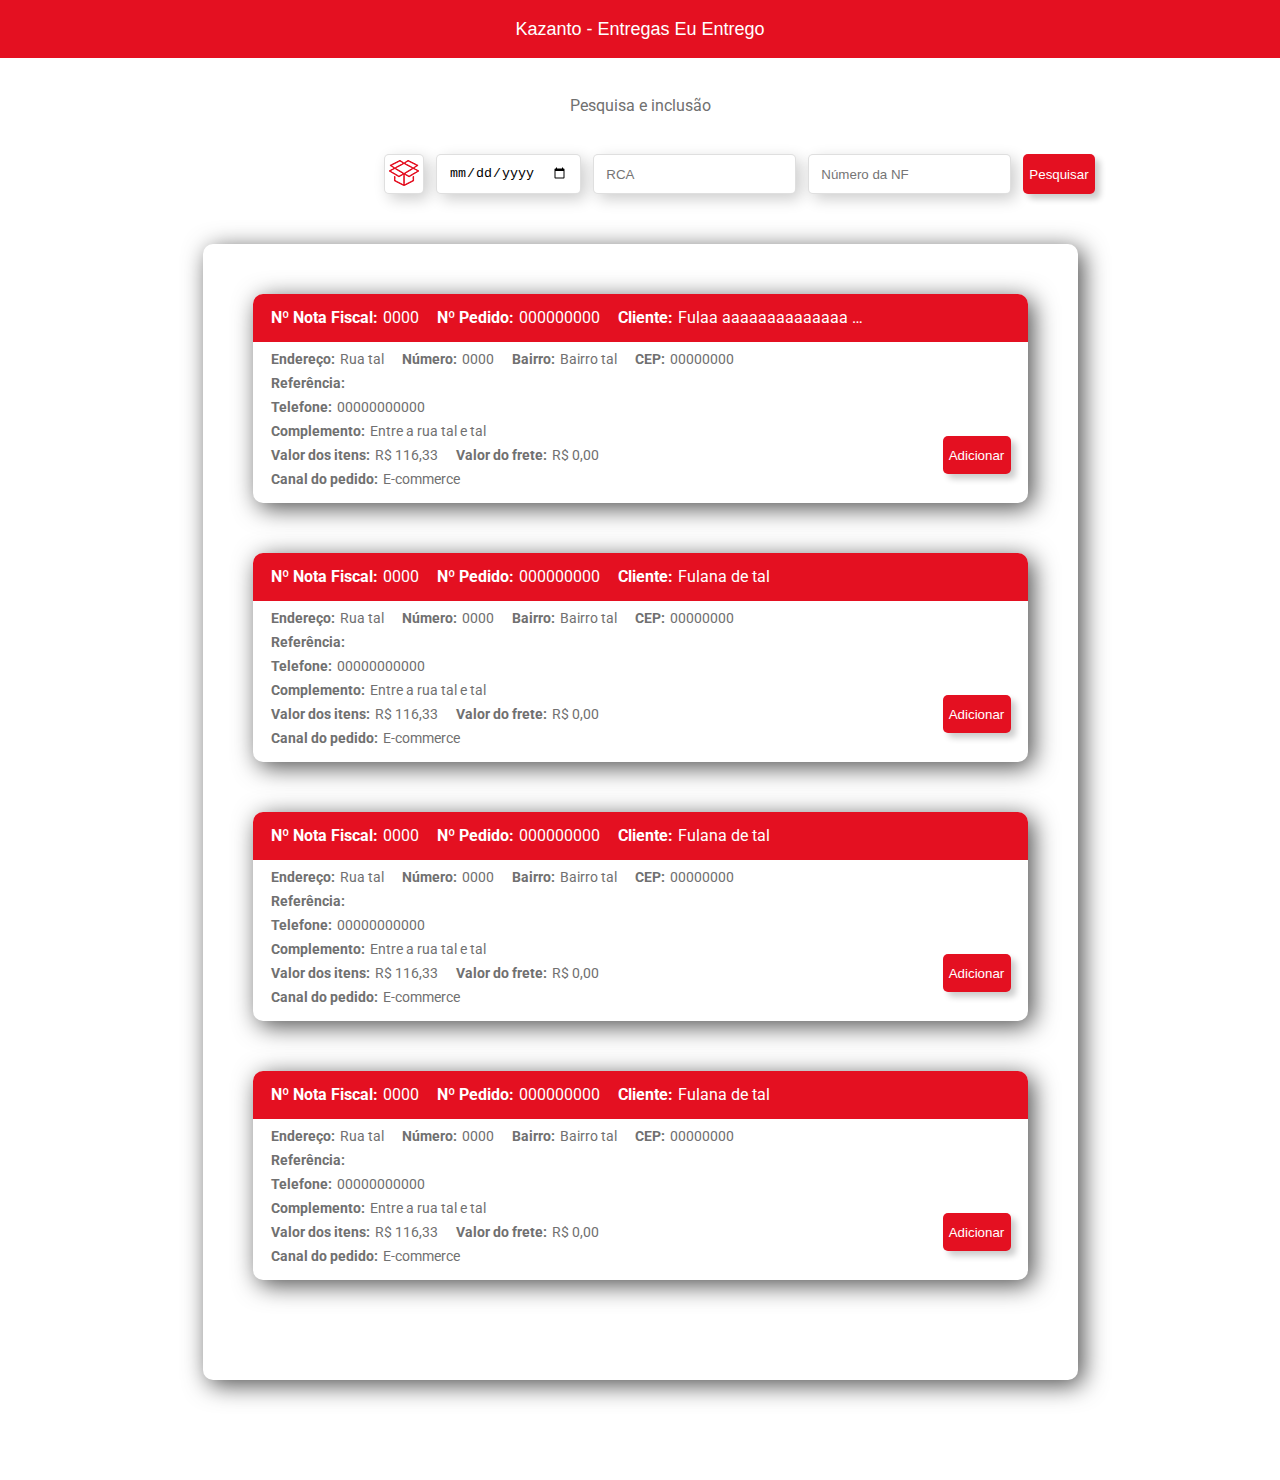
<file: index.html>
<!DOCTYPE html>
<html lang="pt-br">

<head>
    <meta charset="UTF-8">
    <meta name="viewport" content="width=device-width">
    <meta name="theme-color" content="#e41021">
    <title>Kazanto - Eu Entrego</title>
    <link rel="shortcut icon" href="favicon.png">
    <link rel="stylesheet" href="reset.css">
    <link rel="stylesheet" href="style.css">
    <link rel="preconnect" href="https://fonts.googleapis.com">
    <link rel="preconnect" href="https://fonts.gstatic.com" crossorigin>
    <link href="https://fonts.googleapis.com/css2?family=Roboto&display=swap" rel="stylesheet">
</head>

<body>
    <header>
        <div class="header">
            <p>
                <b>Kazanto</b> - Entregas Eu Entrego
                <p>
        </div>
    </header>

    <h1 class="titulo-principal">Pesquisa e inclusão</h1>

    <main>
        <!--área de pesquisa-->
        <div class="area-de-acao-1">
            <div class="botao-nav-1">
                <a class="img-botao-checkout" href="C:\Users\felip\Git\Kazanto\kazanto-eu-entrego\checkout.html"><img src="caixa-checkout.png" alt="Caixa aberta referenciando o checkout"></a>
            </div>
            <form class="form-1">
                <input type="date" id="datadefaturamento" class="caixa-form-1" placeholder="Data de faturamento">

                <input type="number" id="rca" class="caixa-form-1" placeholder="RCA">

                <input type="number" id="numerodanf" class="caixa-form-1" placeholder="Número da NF">

                <input type="submit" value="Pesquisar" class="botao-1">
            </form>
        </div>
        <!--área de resultados-->
        <div class="container-1">
            <div class="card-pesquisa-e-add">
                <div class="card-cabecalho">
                    <p class="text-card-cabecalho-estatico">Nº Nota Fiscal:</p>
                    <p class="text-card-cabecalho-variavel">0000</p>
                    <p class="text-card-cabecalho-estatico">Nº Pedido:</p>
                    <p class="text-card-cabecalho-variavel">000000000</p>
                    <p class="text-card-cabecalho-estatico">Cliente:</p>
                    <p class="text-card-cabecalho-variavel">Fulaa aaaaaaaaaaaaaa aaaaaaaaaaaaaaaaaaaaaaaaaaaaana de tal</p>
                </div>
                <div class="caixa-texto-1">
                    <p class="linha-estatica">Endereço:</p>
                    <p class="linha-variavel">Rua tal</p>
                    <p class="linha-estatica">Número:</p>
                    <p class="linha-variavel">0000</p>
                    <p class="linha-estatica">Bairro:</p>
                    <p class="linha-variavel">Bairro tal</p>
                    <p class="linha-estatica">CEP:</p>
                    <p class="linha-variavel">00000000</p>
                </div>
                <div class="caixa-texto-1">
                    <p class="linha-estatica">Referência:</p>
                    <p class="linha-variavel"></p>
                </div>
                <div class="caixa-texto-1">
                    <p class="linha-estatica">Telefone:</p>
                    <p class="linha-variavel">00000000000</p>
                </div>
                <div class="caixa-texto-1">
                    <p class="linha-estatica">Complemento:</p>
                    <p class="linha-variavel">Entre a rua tal e tal</p>
                </div>
                <div class="caixa-texto-1">
                    <p class="linha-estatica">Valor dos itens:</p>
                    <p class="linha-variavel">R$ 116,33</p>
                    <p class="linha-estatica">Valor do frete:</p>
                    <p class="linha-variavel">R$ 0,00</p>
                </div>
                <div class="caixa-texto-1">
                    <p class="linha-estatica">Canal do pedido:</p>
                    <p class="linha-variavel">E-commerce</p>
                </div>

                <button class="botao-adicionar">Adicionar</button>
            </div>

            <div class="card-pesquisa-e-add">
                <div class="card-cabecalho">
                    <p class="text-card-cabecalho-estatico">Nº Nota Fiscal:</p>
                    <p class="text-card-cabecalho-variavel">0000</p>
                    <p class="text-card-cabecalho-estatico">Nº Pedido:</p>
                    <p class="text-card-cabecalho-variavel">000000000</p>
                    <p class="text-card-cabecalho-estatico">Cliente:</p>
                    <p class="text-card-cabecalho-variavel">Fulana de tal</p>
                </div>
                <div class="caixa-texto-1">
                    <p class="linha-estatica">Endereço:</p>
                    <p class="linha-variavel">Rua tal</p>
                    <p class="linha-estatica">Número:</p>
                    <p class="linha-variavel">0000</p>
                    <p class="linha-estatica">Bairro:</p>
                    <p class="linha-variavel">Bairro tal</p>
                    <p class="linha-estatica">CEP:</p>
                    <p class="linha-variavel">00000000</p>
                </div>
                <div class="caixa-texto-1">
                    <p class="linha-estatica">Referência:</p>
                    <p class="linha-variavel"></p>
                </div>
                <div class="caixa-texto-1">
                    <p class="linha-estatica">Telefone:</p>
                    <p class="linha-variavel">00000000000</p>
                </div>
                <div class="caixa-texto-1">
                    <p class="linha-estatica">Complemento:</p>
                    <p class="linha-variavel">Entre a rua tal e tal</p>
                </div>
                <div class="caixa-texto-1">
                    <p class="linha-estatica">Valor dos itens:</p>
                    <p class="linha-variavel">R$ 116,33</p>
                    <p class="linha-estatica">Valor do frete:</p>
                    <p class="linha-variavel">R$ 0,00</p>
                </div>
                <div class="caixa-texto-1">
                    <p class="linha-estatica">Canal do pedido:</p>
                    <p class="linha-variavel">E-commerce</p>
                </div>

                <button class="botao-adicionar">Adicionar</button>
            </div>

            <div class="card-pesquisa-e-add">
                <div class="card-cabecalho">
                    <p class="text-card-cabecalho-estatico">Nº Nota Fiscal:</p>
                    <p class="text-card-cabecalho-variavel">0000</p>
                    <p class="text-card-cabecalho-estatico">Nº Pedido:</p>
                    <p class="text-card-cabecalho-variavel">000000000</p>
                    <p class="text-card-cabecalho-estatico">Cliente:</p>
                    <p class="text-card-cabecalho-variavel">Fulana de tal</p>
                </div>
                <div class="caixa-texto-1">
                    <p class="linha-estatica">Endereço:</p>
                    <p class="linha-variavel">Rua tal</p>
                    <p class="linha-estatica">Número:</p>
                    <p class="linha-variavel">0000</p>
                    <p class="linha-estatica">Bairro:</p>
                    <p class="linha-variavel">Bairro tal</p>
                    <p class="linha-estatica">CEP:</p>
                    <p class="linha-variavel">00000000</p>
                </div>
                <div class="caixa-texto-1">
                    <p class="linha-estatica">Referência:</p>
                    <p class="linha-variavel"></p>
                </div>
                <div class="caixa-texto-1">
                    <p class="linha-estatica">Telefone:</p>
                    <p class="linha-variavel">00000000000</p>
                </div>
                <div class="caixa-texto-1">
                    <p class="linha-estatica">Complemento:</p>
                    <p class="linha-variavel">Entre a rua tal e tal</p>
                </div>
                <div class="caixa-texto-1">
                    <p class="linha-estatica">Valor dos itens:</p>
                    <p class="linha-variavel">R$ 116,33</p>
                    <p class="linha-estatica">Valor do frete:</p>
                    <p class="linha-variavel">R$ 0,00</p>
                </div>
                <div class="caixa-texto-1">
                    <p class="linha-estatica">Canal do pedido:</p>
                    <p class="linha-variavel">E-commerce</p>
                </div>

                <button class="botao-adicionar">Adicionar</button>
            </div>

            <div class="card-pesquisa-e-add">
                <div class="card-cabecalho">
                    <p class="text-card-cabecalho-estatico">Nº Nota Fiscal:</p>
                    <p class="text-card-cabecalho-variavel">0000</p>
                    <p class="text-card-cabecalho-estatico">Nº Pedido:</p>
                    <p class="text-card-cabecalho-variavel">000000000</p>
                    <p class="text-card-cabecalho-estatico">Cliente:</p>
                    <p class="text-card-cabecalho-variavel">Fulana de tal</p>
                </div>
                <div class="caixa-texto-1">
                    <p class="linha-estatica">Endereço:</p>
                    <p class="linha-variavel">Rua tal</p>
                    <p class="linha-estatica">Número:</p>
                    <p class="linha-variavel">0000</p>
                    <p class="linha-estatica">Bairro:</p>
                    <p class="linha-variavel">Bairro tal</p>
                    <p class="linha-estatica">CEP:</p>
                    <p class="linha-variavel">00000000</p>
                </div>
                <div class="caixa-texto-1">
                    <p class="linha-estatica">Referência:</p>
                    <p class="linha-variavel"></p>
                </div>
                <div class="caixa-texto-1">
                    <p class="linha-estatica">Telefone:</p>
                    <p class="linha-variavel">00000000000</p>
                </div>
                <div class="caixa-texto-1">
                    <p class="linha-estatica">Complemento:</p>
                    <p class="linha-variavel">Entre a rua tal e tal</p>
                </div>
                <div class="caixa-texto-1">
                    <p class="linha-estatica">Valor dos itens:</p>
                    <p class="linha-variavel">R$ 116,33</p>
                    <p class="linha-estatica">Valor do frete:</p>
                    <p class="linha-variavel">R$ 0,00</p>
                </div>
                <div class="caixa-texto-1">
                    <p class="linha-estatica">Canal do pedido:</p>
                    <p class="linha-variavel">E-commerce</p>
                </div>

                <button class="botao-adicionar">Adicionar</button>
            </div>
        </div>

    </main>
</body>



</html>
</file>
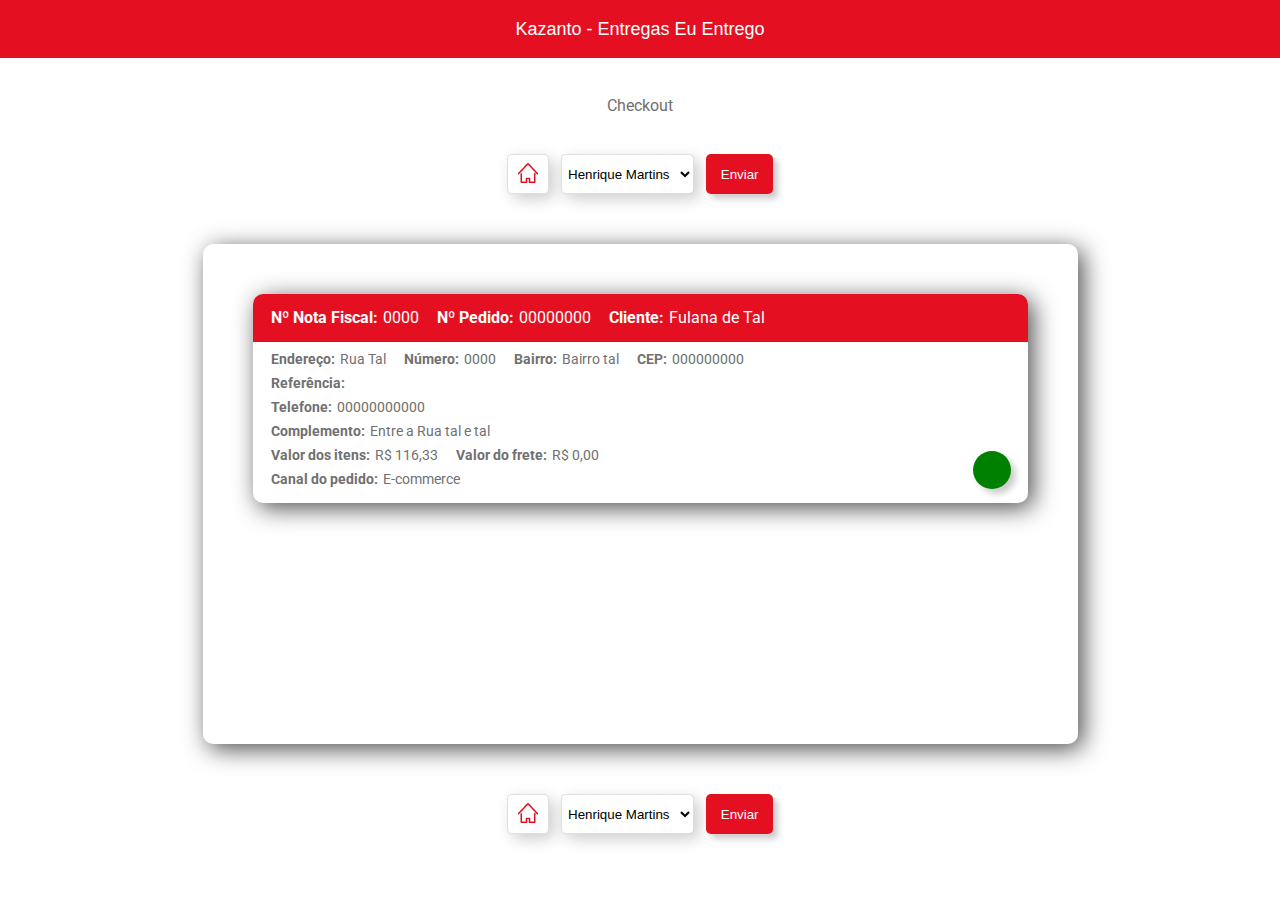
<file: checkout.html>
<!DOCTYPE html>
<html lang="pt-br">

<head>
    <meta charset="UTF-8">
    <meta name="viewport" content="width=device-width">
    <meta name="theme-color" content="#e41021">
    <title>Kazanto - Eu Entrego</title>
    <link rel="shortcut icon" href="favicon.png">
    <link rel="stylesheet" href="reset.css">
    <link rel="stylesheet" href="style.css">
    <link rel="preconnect" href="https://fonts.googleapis.com">
    <link rel="preconnect" href="https://fonts.gstatic.com" crossorigin>
    <link href="https://fonts.googleapis.com/css2?family=Roboto&display=swap" rel="stylesheet">
</head>

<body>
    <header>
        <div class="header">
            <p>
                <b>Kazanto</b> - Entregas Eu Entrego
                <p>
        </div>
    </header>

    <h1 class="titulo-principal">Checkout</h1>

    <main>
        <!--área de pesquisa-->
        <div class="area-de-acao-2">

            <div class="botao-nav-2">
                <a class="img-botao" href="C:\Users\felip\Git\Kazanto\kazanto-eu-entrego\home.html"><img src="home.png" alt="Caixa aberta referenciando o checkout"></a>
            </div>

            <form class="form-2">
                <select class="caixa-suspensa">
                        <option>Henrique Martins</option>
                        <option>Zona Leste</option>
                    </select>
                <input type="submit" value="Enviar" class="botao-2">
            </form>
        </div>

        <!--área de resultados-->
        <div class="container-1">
            <div class="card-pesquisa-e-add">
                <div class="card-cabecalho">
                    <p class="text-card-cabecalho-estatico">Nº Nota Fiscal:</p>
                    <p class="text-card-cabecalho-variavel">0000</p>
                    <p class="text-card-cabecalho-estatico">Nº Pedido:</p>
                    <p class="text-card-cabecalho-variavel">00000000</p>
                    <p class="text-card-cabecalho-estatico">Cliente:</p>
                    <p class="text-card-cabecalho-variavel">Fulana de Tal</p>
                </div>
                <div class="caixa-texto-1">
                    <p class="linha-estatica">Endereço:</p>
                    <p class="linha-variavel">Rua Tal</p>
                    <p class="linha-estatica">Número:</p>
                    <p class="linha-variavel">0000</p>
                    <p class="linha-estatica">Bairro:</p>
                    <p class="linha-variavel">Bairro tal</p>
                    <p class="linha-estatica">CEP:</p>
                    <p class="linha-variavel">000000000</p>
                </div>
                <div class="caixa-texto-1">
                    <p class="linha-estatica">Referência:</p>
                    <p class="linha-variavel"></p>
                </div>
                <div class="caixa-texto-1">
                    <p class="linha-estatica">Telefone:</p>
                    <p class="linha-variavel">00000000000</p>
                </div>
                <div class="caixa-texto-1">
                    <p class="linha-estatica">Complemento:</p>
                    <p class="linha-variavel">Entre a Rua tal e tal</p>
                </div>
                <div class="caixa-texto-1">
                    <p class="linha-estatica">Valor dos itens:</p>
                    <p class="linha-variavel">R$ 116,33</p>
                    <p class="linha-estatica">Valor do frete:</p>
                    <p class="linha-variavel">R$ 0,00</p>
                </div>
                <div class="caixa-texto-1">
                    <p class="linha-estatica">Canal do pedido:</p>
                    <p class="linha-variavel">E-commerce</p>
                </div>

                <div class="status"></div>
            </div>

        </div>

        <div class="area-de-acao-2">

            <div class="botao-nav-2">
                <a class="img-botao" href="C:\Users\admin\Git\Kazanto\kazanto-eu-entrego\home.html"><img src="home.png" alt="Caixa aberta referenciando o checkout"></a>
            </div>

            <form class="form-2">
                <select class="caixa-suspensa">
                        <option>Henrique Martins</option>
                        <option>Zona Leste</option>
                    </select>
                <input type="submit" value="Enviar" class="botao-2">
            </form>
        </div>

    </main>
</body>



</html>
</file>
<file: style.css>
body {
    font-family: 'Roboto', sans-serif;
    color: #707070;
    padding-bottom: 50px;
}

.header {
    padding: 20px;
    text-align: center;
    background: #e41021;
    color: white;
    font-size: 18px;
    font-family: Arial, Helvetica, sans-serif;
}

.titulo-principal {
    text-align: center;
    margin: 40px 0 40px 0;
}


/*Área de ação*/

.area-de-acao-1 {
    display: grid;
    grid-template-columns: 40px 1fr;
    grid-auto-rows: 40px;
    grid-gap: 12px;
    width: 40%;
    margin: 0 auto;
}

.botao-nav-1 {
    display: grid;
    grid-template-columns: 1fr;
    background: #FFFFFF;
    box-shadow: 5px 5px 15px rgb(0 0 0 / 20%);
    border: 1px solid rgba(128, 128, 128, .25);
    border-radius: 5px;
    cursor: pointer;
    align-items: center;
    justify-items: center;
}

.img-botao {
    max-width: 90%;
}

.form-1 {
    display: grid;
    grid-template-columns: 2fr 2fr 2fr 0.5fr;
    grid-auto-rows: 40px;
    grid-gap: 12px;
    margin: 0 0;
}

.caixa-form-1 {
    background: #FFFFFF;
    box-shadow: 5px 5px 15px rgb(0 0 0 / 20%);
    border: 1px solid rgba(128, 128, 128, .25);
    border-radius: 5px;
    padding: 0 12px;
}

.botao-1 {
    background: #e41021;
    box-shadow: 5px 5px 6px rgb(0 0 0 / 20%);
    border: none;
    border-radius: 5px;
    color: #FFFFFF;
    cursor: pointer;
}


/*Área de ação 2*/

.area-de-acao-2 {
    display: flex;
    flex-direction: row;
    justify-content: center;
    height: 40px;
}

.botao-nav-2 {
    background: #FFFFFF;
    display: grid;
    grid-template-columns: 1fr;
    box-shadow: 5px 5px 15px rgb(0 0 0 / 20%);
    border: 1px solid rgba(128, 128, 128, .25);
    border-radius: 5px;
    width: 40px;
    align-items: center;
    justify-items: center;
    cursor: pointer;
}

.form-2 {
    display: flex;
    margin-left: 12px;
}

.caixa-suspensa {
    background: #FFFFFF;
    box-shadow: 5px 5px 15px rgb(0 0 0 / 20%);
    border: 1px solid rgba(128, 128, 128, .25);
    border-radius: 5px;
    height: 100%;
    width: 10em;
    padding: 2px;
}

.botao-2 {
    background: #e41021;
    box-shadow: 5px 5px 6px rgb(0 0 0 / 20%);
    border: none;
    border-radius: 5px;
    color: #FFFFFF;
    cursor: pointer;
    margin-left: 12px;
    width: 5em;
}


/*Area de Resultados*/

.container-1 {
    background: #FFFFFF;
    box-sizing: border-box;
    box-shadow: 5px 5px 25px rgb(0 0 0 / 70%);
    border-radius: 10px;
    min-height: 500px;
    width: 875px;
    margin: 50px auto 50px auto;
    padding: 50px 50px;
}

.card-pesquisa-e-add {
    box-sizing: border-box;
    display: grid;
    grid-template-rows: 2fr 1fr 1fr 1fr 1fr 1fr 1fr;
    grid-auto-rows: 17px;
    box-shadow: 5px 5px 25px rgb(0 0 0 / 70%);
    border-radius: 10px;
    width: 100%;
    margin: 0 auto 50px auto;
    font-size: 14px;
}

.card-cabecalho {
    background: #e41021;
    display: flex;
    border-top-left-radius: 10px;
    border-top-right-radius: 10px;
    color: #FFFFFF;
    align-items: center;
    font-size: 16px;
}

.text-card-cabecalho-estatico {
    font-weight: bold;
    margin-left: 18px;
}

.text-card-cabecalho-variavel {
    margin-left: 5px;
    white-space: nowrap;
    max-width: 12em;
    overflow: hidden;
    text-overflow: ellipsis;
}

.caixa-texto-1 {
    display: flex;
}

.linha-estatica {
    margin-left: 18px;
    font-weight: bold;
    margin-top: 10px;
}

.linha-variavel {
    margin-top: 10px;
    margin-left: 5px;
}

.botao-adicionar {
    position: relative;
    background: #e41021;
    box-shadow: 5px 5px 6px rgb(0 0 0 / 20%);
    border: none;
    border-radius: 5px;
    color: #FFFFFF;
    bottom: 50px;
    left: 690px;
    width: 68px;
    height: 38px;
    cursor: pointer;
}


/*aguardando status para trabalhar com classes*/

.status {
    position: relative;
    /*background: #e41021;*/
    background: green;
    box-shadow: 5px 5px 6px rgb(0 0 0 / 20%);
    border: none;
    border-radius: 100%;
    color: #FFFFFF;
    bottom: 35px;
    left: 720px;
    width: 38px;
    height: 38px;
}

::-webkit-scrollbar {
    width: 6px;
    height: 6px;
}

::-webkit-scrollbar-track {
    background: #f1f1f1;
}

::-webkit-scrollbar-thumb {
    background: #707070;
}
</file>
